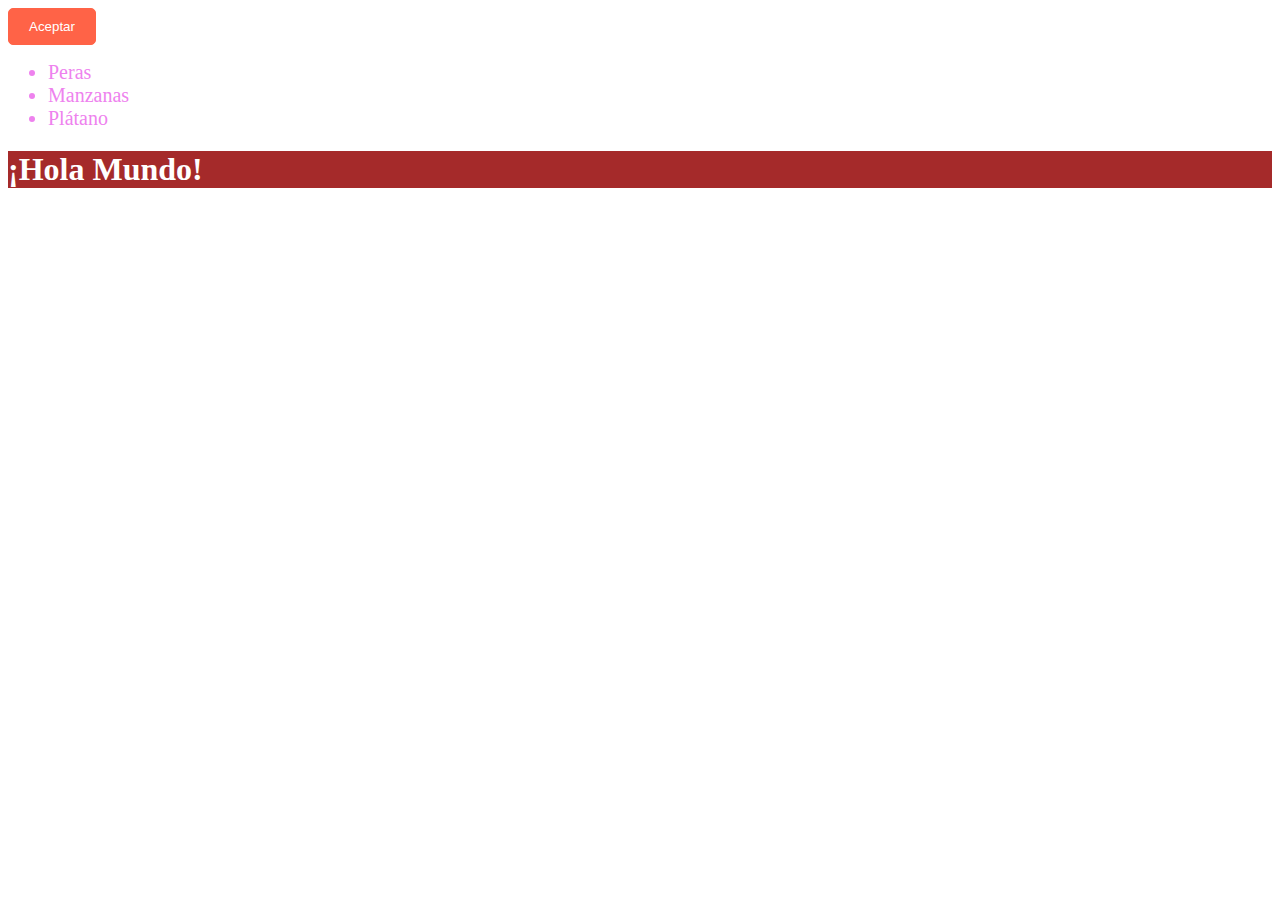
<file: 1.implementacion-main/index.html>
<!DOCTYPE html>
<html lang="es">
<head>
    <meta charset="UTF-8">
    <meta name="viewport" content="width=device-width, initial-scale=1.0">
    <title>Implementación de CSS</title>
    <!-- Implementación de CSS mediante archivo externo -->
    <link rel="stylesheet" href="css/styles.css">
</head>
<body>
    <!-- Implementación de CSS con el elemento style -->
    <style>
        li {
            font-size: 20px;
            color: violet;
        }
    </style>
    <button>Aceptar</button>
    <ul>
        <li>Peras</li>
        <li>Manzanas</li>
        <li>Plátano</li>
    </ul>
    <!-- Implementación de CSS con el atributo style -->
    <h1 style="background-color: brown; color: white;">¡Hola Mundo!</h1>
</body>
</html>
</file>
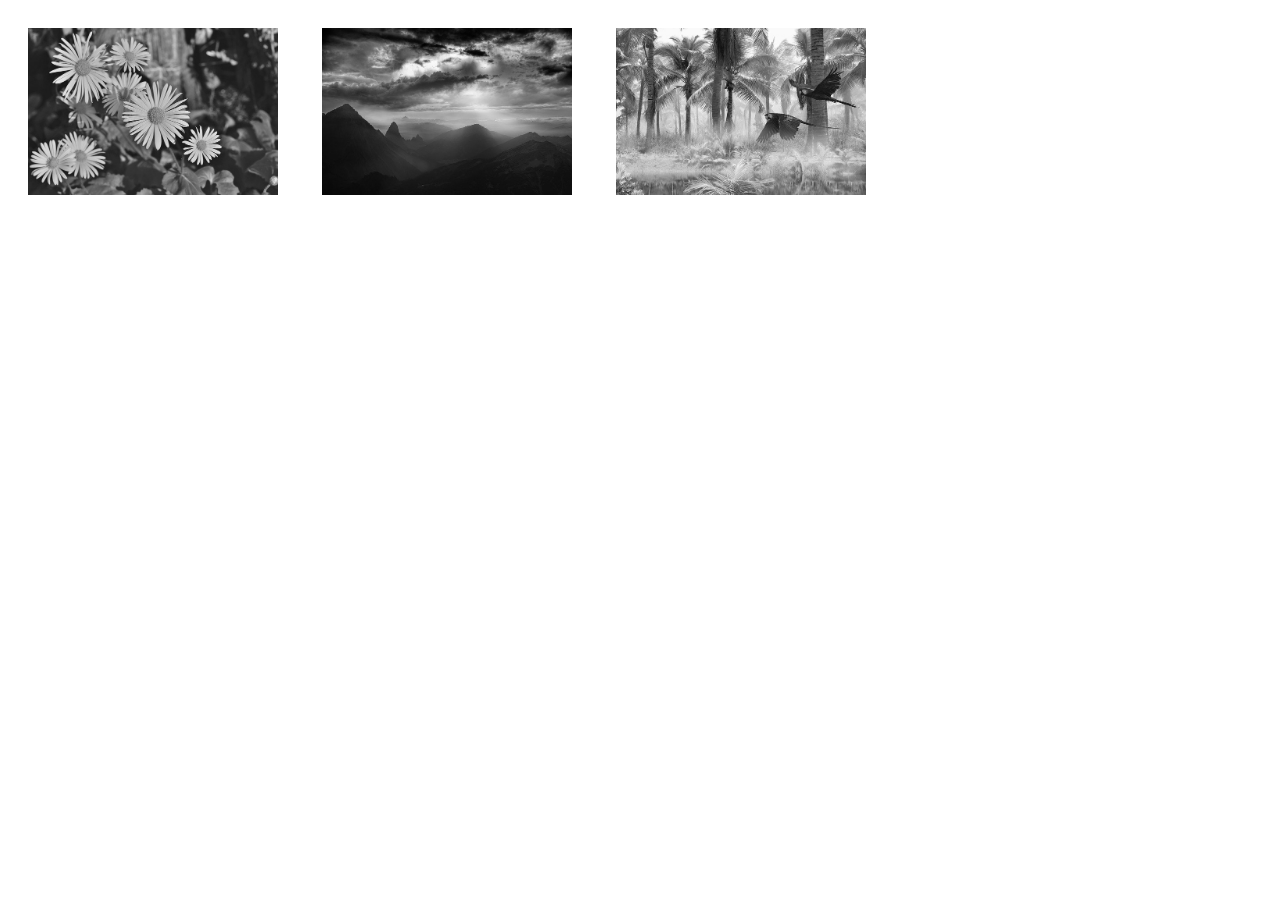
<file: 10.filtros-main/index.html>
<!DOCTYPE html>
<html lang="es">
<head>
    <meta charset="UTF-8">
    <meta name="viewport" content="width=device-width, initial-scale=1.0">
    <title>Filtros en CSS</title>
    <link rel="stylesheet" href="css/styles.css">
</head>
<body>
    <img src="img/imagen1.jpg" alt="Ejemplo de imagen">
    <img src="img/imagen2.jpg" alt="Ejemplo de imagen">
    <img src="img/imagen3.jpg" alt="Ejemplo de imagen">
</body>
</html>
</file>
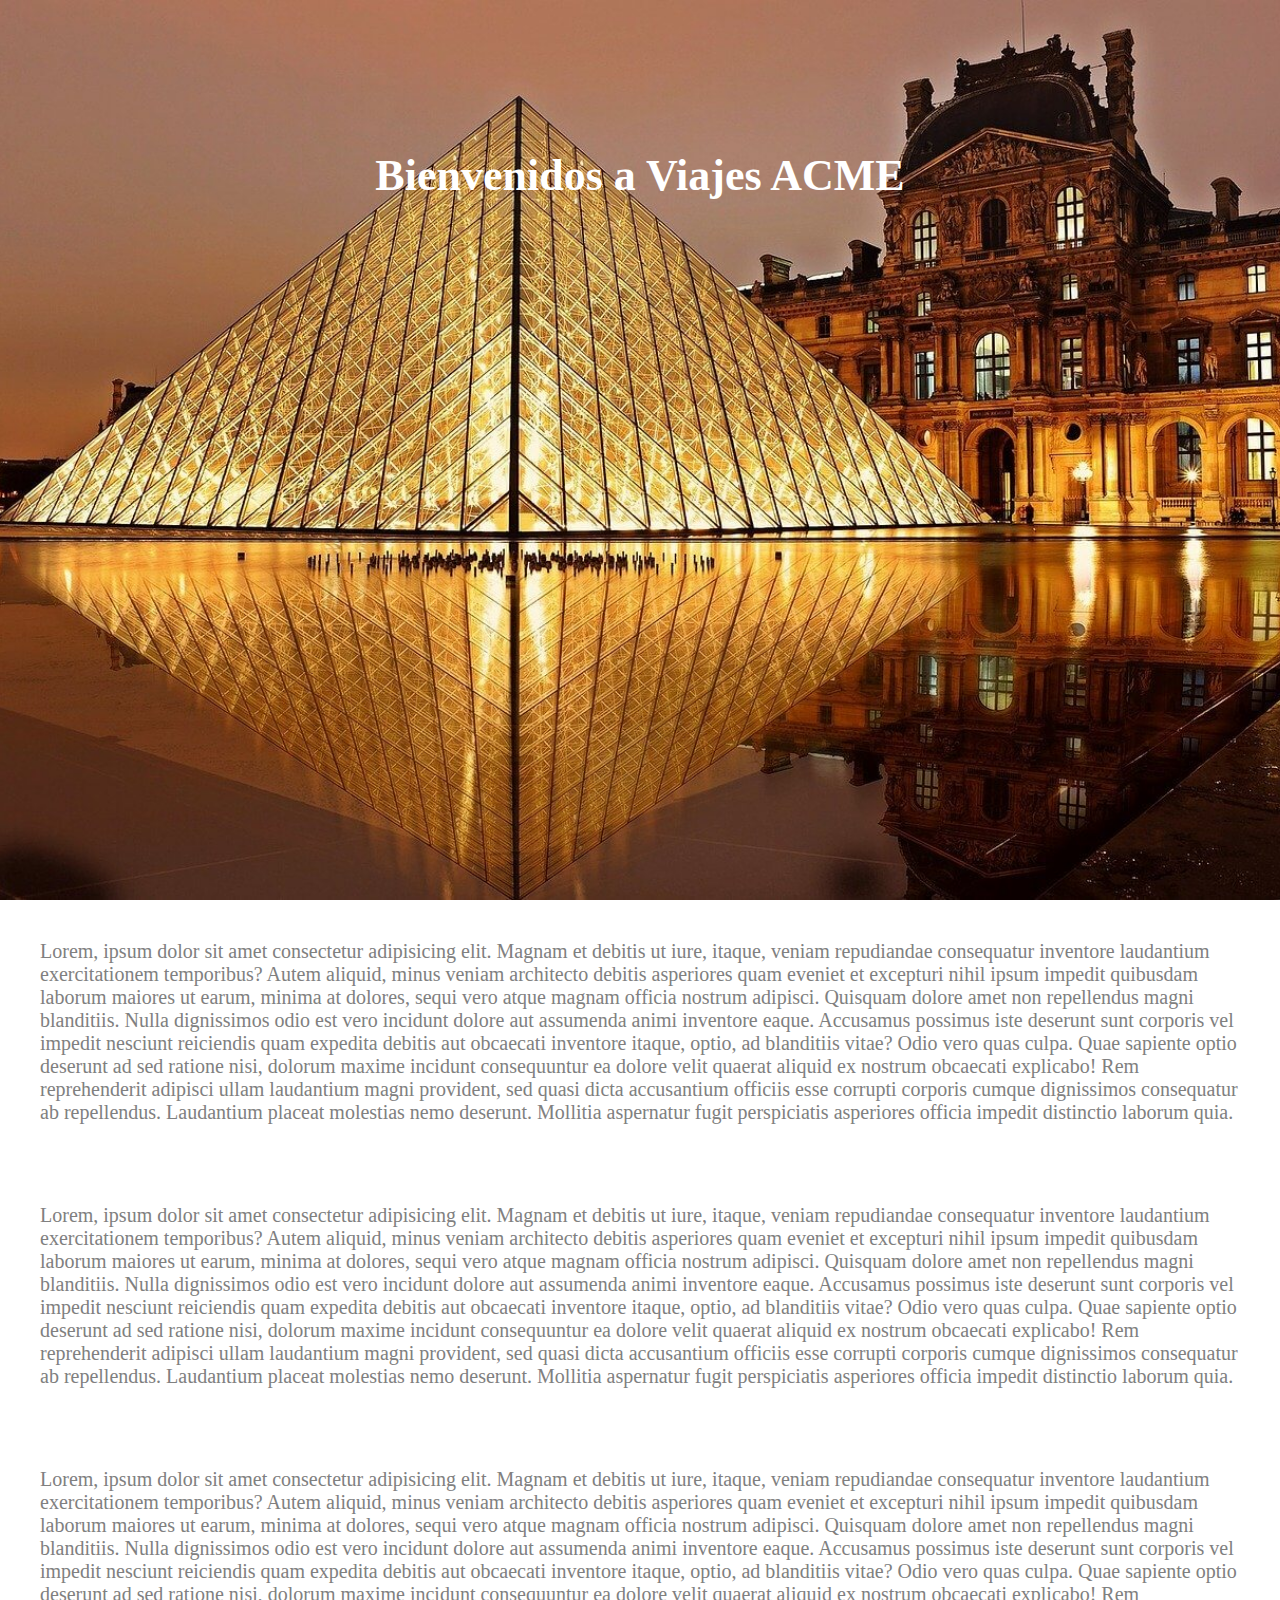
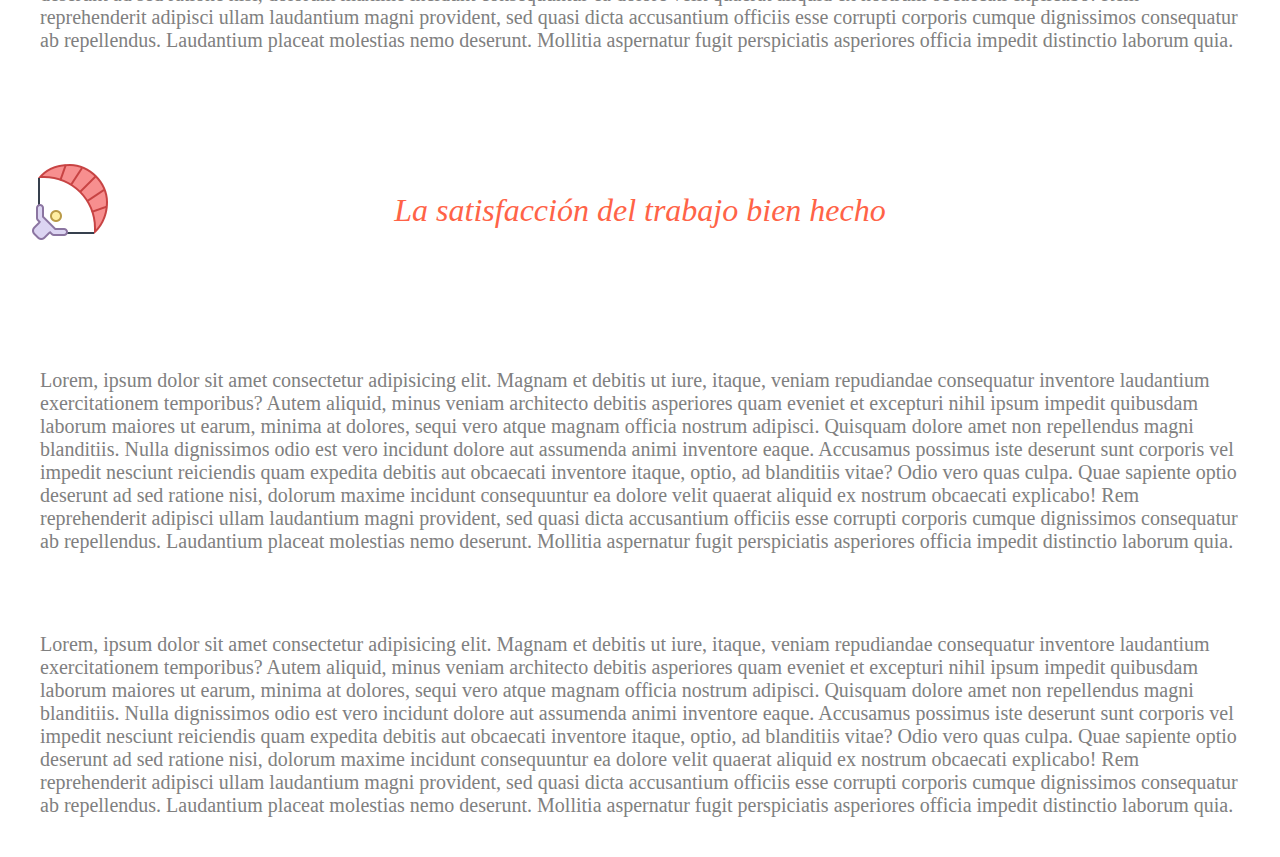
<file: 11.fondos_imagenes-main/index.html>
<!DOCTYPE html>
<html lang="es">
<head>
    <meta charset="UTF-8">
    <meta name="viewport" content="width=device-width, initial-scale=1.0">
    <title>Fondos con imágenes grandes</title>
    <link rel="stylesheet" href="css/styles.css">
</head>
<body>
    <div class="hero">
        <h1>Bienvenidos a Viajes ACME</h1>
    </div>
    <div class="row">
        <p>Lorem, ipsum dolor sit amet consectetur adipisicing elit. Magnam et debitis ut iure, itaque, veniam repudiandae consequatur inventore laudantium exercitationem temporibus? Autem aliquid, minus veniam architecto debitis asperiores quam eveniet et excepturi nihil ipsum impedit quibusdam laborum maiores ut earum, minima at dolores, sequi vero atque magnam officia nostrum adipisci. Quisquam dolore amet non repellendus magni blanditiis. Nulla dignissimos odio est vero incidunt dolore aut assumenda animi inventore eaque. Accusamus possimus iste deserunt sunt corporis vel impedit nesciunt reiciendis quam expedita debitis aut obcaecati inventore itaque, optio, ad blanditiis vitae? Odio vero quas culpa. Quae sapiente optio deserunt ad sed ratione nisi, dolorum maxime incidunt consequuntur ea dolore velit quaerat aliquid ex nostrum obcaecati explicabo! Rem reprehenderit adipisci ullam laudantium magni provident, sed quasi dicta accusantium officiis esse corrupti corporis cumque dignissimos consequatur ab repellendus. Laudantium placeat molestias nemo deserunt. Mollitia aspernatur fugit perspiciatis asperiores officia impedit distinctio laborum quia.</p>
    </div>
    <div class="row">
        <p>Lorem, ipsum dolor sit amet consectetur adipisicing elit. Magnam et debitis ut iure, itaque, veniam repudiandae consequatur inventore laudantium exercitationem temporibus? Autem aliquid, minus veniam architecto debitis asperiores quam eveniet et excepturi nihil ipsum impedit quibusdam laborum maiores ut earum, minima at dolores, sequi vero atque magnam officia nostrum adipisci. Quisquam dolore amet non repellendus magni blanditiis. Nulla dignissimos odio est vero incidunt dolore aut assumenda animi inventore eaque. Accusamus possimus iste deserunt sunt corporis vel impedit nesciunt reiciendis quam expedita debitis aut obcaecati inventore itaque, optio, ad blanditiis vitae? Odio vero quas culpa. Quae sapiente optio deserunt ad sed ratione nisi, dolorum maxime incidunt consequuntur ea dolore velit quaerat aliquid ex nostrum obcaecati explicabo! Rem reprehenderit adipisci ullam laudantium magni provident, sed quasi dicta accusantium officiis esse corrupti corporis cumque dignissimos consequatur ab repellendus. Laudantium placeat molestias nemo deserunt. Mollitia aspernatur fugit perspiciatis asperiores officia impedit distinctio laborum quia.</p>
    </div>
    <div class="row">
        <p>Lorem, ipsum dolor sit amet consectetur adipisicing elit. Magnam et debitis ut iure, itaque, veniam repudiandae consequatur inventore laudantium exercitationem temporibus? Autem aliquid, minus veniam architecto debitis asperiores quam eveniet et excepturi nihil ipsum impedit quibusdam laborum maiores ut earum, minima at dolores, sequi vero atque magnam officia nostrum adipisci. Quisquam dolore amet non repellendus magni blanditiis. Nulla dignissimos odio est vero incidunt dolore aut assumenda animi inventore eaque. Accusamus possimus iste deserunt sunt corporis vel impedit nesciunt reiciendis quam expedita debitis aut obcaecati inventore itaque, optio, ad blanditiis vitae? Odio vero quas culpa. Quae sapiente optio deserunt ad sed ratione nisi, dolorum maxime incidunt consequuntur ea dolore velit quaerat aliquid ex nostrum obcaecati explicabo! Rem reprehenderit adipisci ullam laudantium magni provident, sed quasi dicta accusantium officiis esse corrupti corporis cumque dignissimos consequatur ab repellendus. Laudantium placeat molestias nemo deserunt. Mollitia aspernatur fugit perspiciatis asperiores officia impedit distinctio laborum quia.</p>
    </div>
    <div class="parallax">
        <p>La satisfacción del trabajo bien hecho</p>
    </div>
    <div class="row">
        <p>Lorem, ipsum dolor sit amet consectetur adipisicing elit. Magnam et debitis ut iure, itaque, veniam repudiandae consequatur inventore laudantium exercitationem temporibus? Autem aliquid, minus veniam architecto debitis asperiores quam eveniet et excepturi nihil ipsum impedit quibusdam laborum maiores ut earum, minima at dolores, sequi vero atque magnam officia nostrum adipisci. Quisquam dolore amet non repellendus magni blanditiis. Nulla dignissimos odio est vero incidunt dolore aut assumenda animi inventore eaque. Accusamus possimus iste deserunt sunt corporis vel impedit nesciunt reiciendis quam expedita debitis aut obcaecati inventore itaque, optio, ad blanditiis vitae? Odio vero quas culpa. Quae sapiente optio deserunt ad sed ratione nisi, dolorum maxime incidunt consequuntur ea dolore velit quaerat aliquid ex nostrum obcaecati explicabo! Rem reprehenderit adipisci ullam laudantium magni provident, sed quasi dicta accusantium officiis esse corrupti corporis cumque dignissimos consequatur ab repellendus. Laudantium placeat molestias nemo deserunt. Mollitia aspernatur fugit perspiciatis asperiores officia impedit distinctio laborum quia.</p>
    </div>
    <div class="row">
        <p>Lorem, ipsum dolor sit amet consectetur adipisicing elit. Magnam et debitis ut iure, itaque, veniam repudiandae consequatur inventore laudantium exercitationem temporibus? Autem aliquid, minus veniam architecto debitis asperiores quam eveniet et excepturi nihil ipsum impedit quibusdam laborum maiores ut earum, minima at dolores, sequi vero atque magnam officia nostrum adipisci. Quisquam dolore amet non repellendus magni blanditiis. Nulla dignissimos odio est vero incidunt dolore aut assumenda animi inventore eaque. Accusamus possimus iste deserunt sunt corporis vel impedit nesciunt reiciendis quam expedita debitis aut obcaecati inventore itaque, optio, ad blanditiis vitae? Odio vero quas culpa. Quae sapiente optio deserunt ad sed ratione nisi, dolorum maxime incidunt consequuntur ea dolore velit quaerat aliquid ex nostrum obcaecati explicabo! Rem reprehenderit adipisci ullam laudantium magni provident, sed quasi dicta accusantium officiis esse corrupti corporis cumque dignissimos consequatur ab repellendus. Laudantium placeat molestias nemo deserunt. Mollitia aspernatur fugit perspiciatis asperiores officia impedit distinctio laborum quia.</p>
    </div>
</body>
</html>
</file>
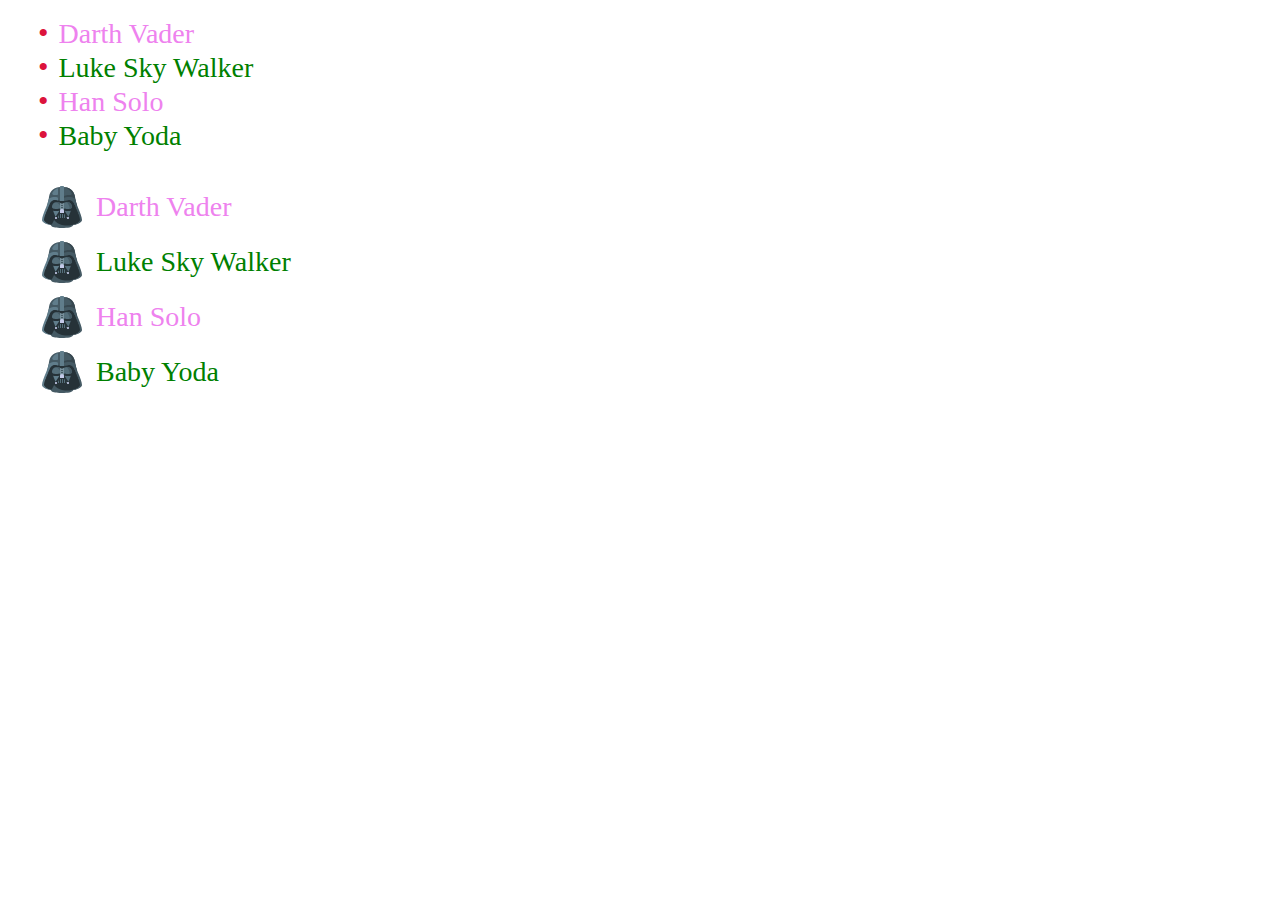
<file: 12.listas-main/index.html>
<!DOCTYPE html>
<html lang="es">
<head>
    <meta charset="UTF-8">
    <meta name="viewport" content="width=device-width, initial-scale=1.0">
    <title>Listas en CSS</title>
    <link rel="stylesheet" href="css/styles.css">
</head>
<body>
    <ul>
        <li>Darth Vader</li>
        <li>Luke Sky Walker</li>
        <li>Han Solo</li>
        <li>Baby Yoda</li>
    </ul>
    <ul class="darth-vader">
        <li>Darth Vader</li>
        <li>Luke Sky Walker</li>
        <li>Han Solo</li>
        <li>Baby Yoda</li>
    </ul>
</body>
</html>
</file>
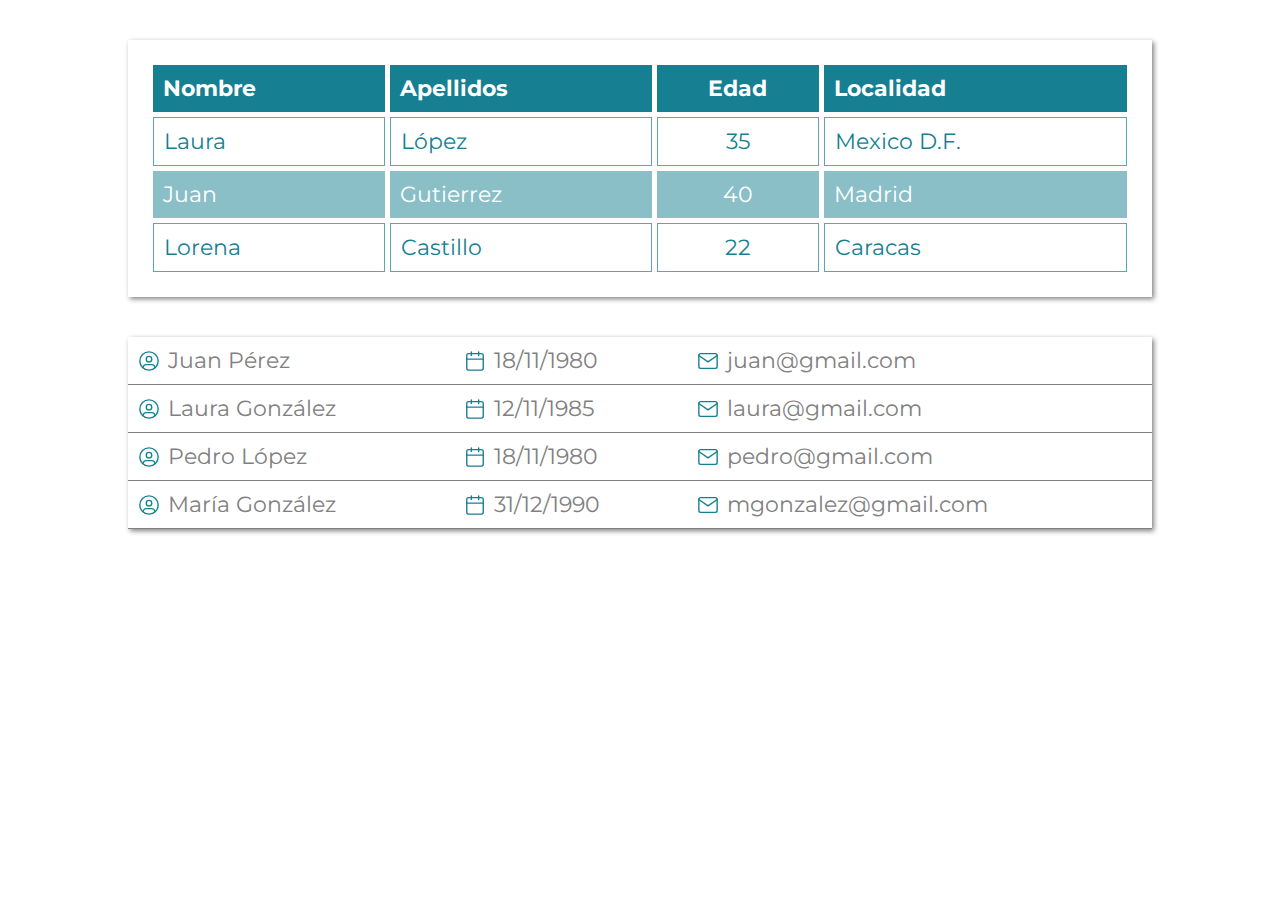
<file: 13.tablas-main/index.html>
<!DOCTYPE html>
<html lang="es">
<head>
    <meta charset="UTF-8">
    <meta name="viewport" content="width=device-width, initial-scale=1.0">
    <title>Tablas en CSS</title>
    <link rel="stylesheet" href="css/styles.css">
</head>
<body>
    <table>
        <tr>
            <th>Nombre</th>
            <th>Apellidos</th>
            <th>Edad</th>
            <th>Localidad</th>
        </tr>
        <tr>
            <td>Laura</td>
            <td>López</td>
            <td>35</td>
            <td>Mexico D.F.</td>
        </tr>
        <tr>
            <td>Juan</td>
            <td>Gutierrez</td>
            <td>40</td>
            <td>Madrid</td>
        </tr>
        <tr>
            <td>Lorena</td>
            <td>Castillo</td>
            <td>22</td>
            <td>Caracas</td>
        </tr>
    </table>
    <table class="sin-cabecera">
        <tr>
            <td><span><img src="img/user-circle.svg" alt="icono usuario"> Juan Pérez</span></td>
            <td><span><img src="img/calendar.svg" alt="icono calendario"> 18/11/1980</span></td>
            <td><span><img src="img/mail.svg" alt="icono email"> juan@gmail.com</span></td>
        </tr>
        <tr>
            <td><span><img src="img/user-circle.svg" alt="icono usuario"> Laura González</span></td>
            <td><span><img src="img/calendar.svg" alt="icono calendario"> 12/11/1985</span></td>
            <td><span><img src="img/mail.svg" alt="icono email"> laura@gmail.com</span></td>
        </tr>
        <tr>
            <td><span><img src="img/user-circle.svg" alt="icono usuario"> Pedro López</span></td>
            <td><span><img src="img/calendar.svg" alt="icono calendario"> 18/11/1980</span></td>
            <td><span><img src="img/mail.svg" alt="icono email"> pedro@gmail.com</span></td>
        </tr>
        <tr>
            <td><span><img src="img/user-circle.svg" alt="icono usuario"> María González</span></td>
            <td><span><img src="img/calendar.svg" alt="icono calendario"> 31/12/1990</span></td>
            <td><span><img src="img/mail.svg" alt="icono email"> mgonzalez@gmail.com</span></td>
        </tr>
    </table>
</body>
</html>
</file>
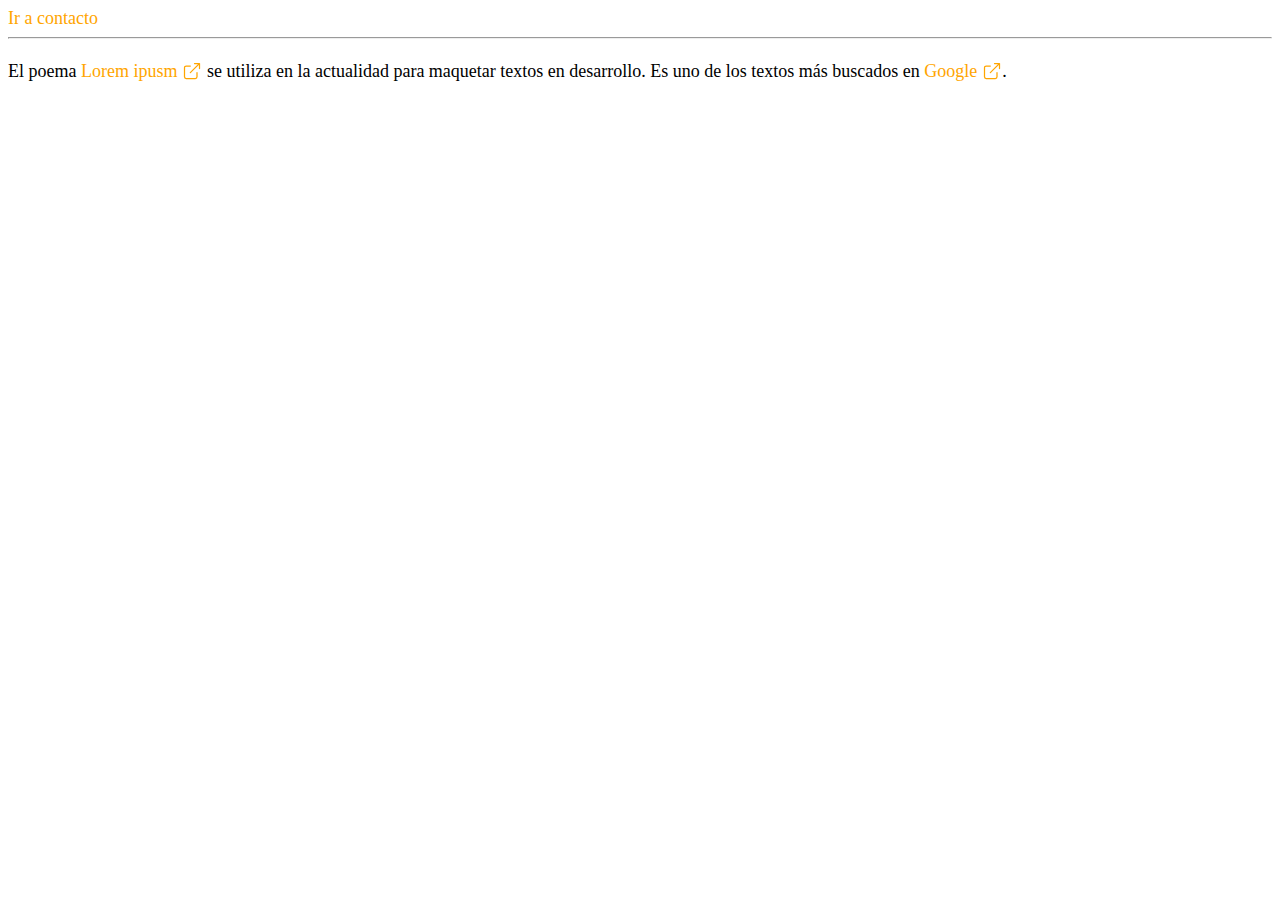
<file: 14.enlaces-main/index.html>
<!DOCTYPE html>
<html lang="es">
<head>
    <meta charset="UTF-8">
    <meta name="viewport" content="width=device-width, initial-scale=1.0">
    <title>Enlaces en CSS</title>
    <link rel="stylesheet" href="css/styles.css">
</head>
<body>
    <a href="contacto.html">Ir a contacto</a>
    <hr>
    <p>
        El poema  <a href="https://es.wikipedia.org/wiki/Lorem_ipsum" target="_blank">Lorem ipusm</a> se utiliza en
        la actualidad para maquetar textos en desarrollo. Es uno de los textos más 
        buscados en <a href="https://google.com">Google</a>.
    </p>
</body>
</html>
</file>
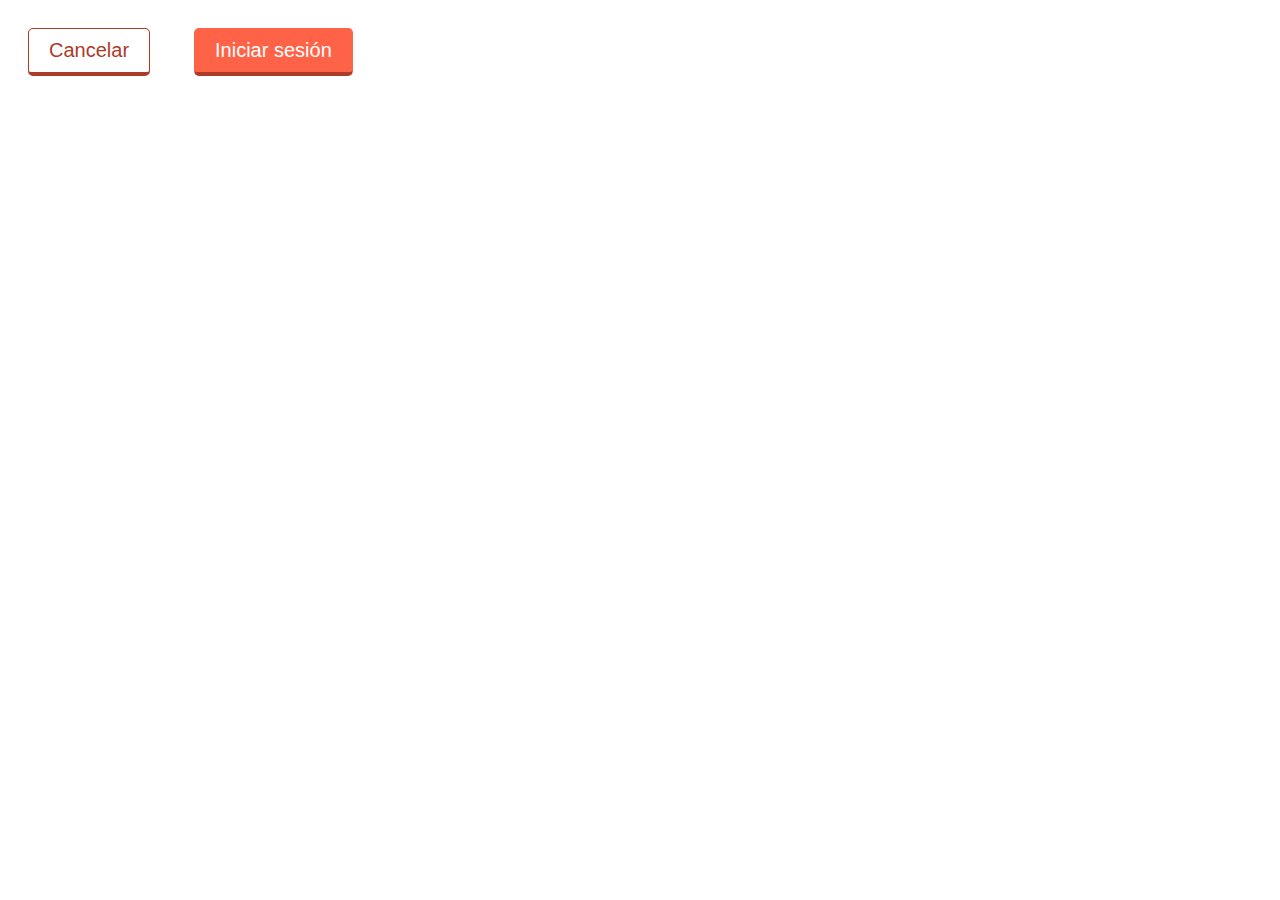
<file: 15.botones-main/index.html>
<!DOCTYPE html>
<html lang="es">
<head>
    <meta charset="UTF-8">
    <meta name="viewport" content="width=device-width, initial-scale=1.0">
    <title>Botones en CSS</title>
    <link rel="stylesheet" href="css/styles.css">
</head>
<body>
    <button class="outline">Cancelar</button>
    <button>Iniciar sesión</button>
</body>
</html>
</file>
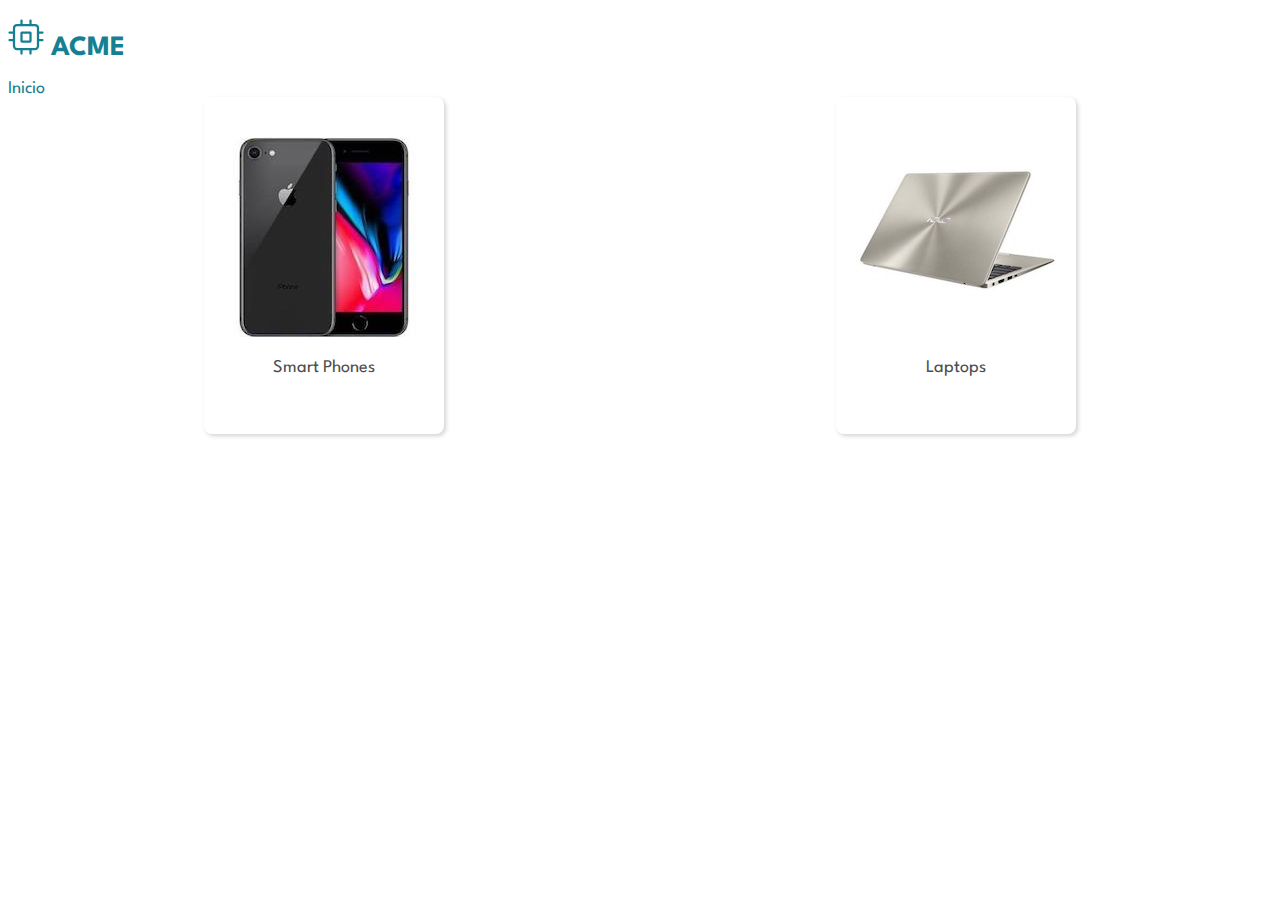
<file: 16.breadcrumbs-main/index.html>
<!DOCTYPE html>
<html lang="es">
<head>
    <meta charset="UTF-8">
    <meta name="viewport" content="width=device-width, initial-scale=1.0">
    <title>Breadcrumbs en CSS</title>
    <link rel="stylesheet" href="css/styles.css">
</head>
<body>
    <h1><img src="img/cpu.svg" alt="Logo"> ACME</h1>
    <div class="breadcrumbs">
        <span>Inicio</span>
    </div>
    <nav>
        <a href="smartphones.html">
            <div class="card">
                <img src="img/smartphone.jpeg" alt="Smart Phones">
                <p>Smart Phones</p>
            </div>
        </a>
        <a href="laptops.html">
            <div class="card">
                <img src="img/laptop.jpg" alt="Laptops">
                <p>Laptops</p>
            </div>
        </a>
    </nav>
</body>
</html>
</file>
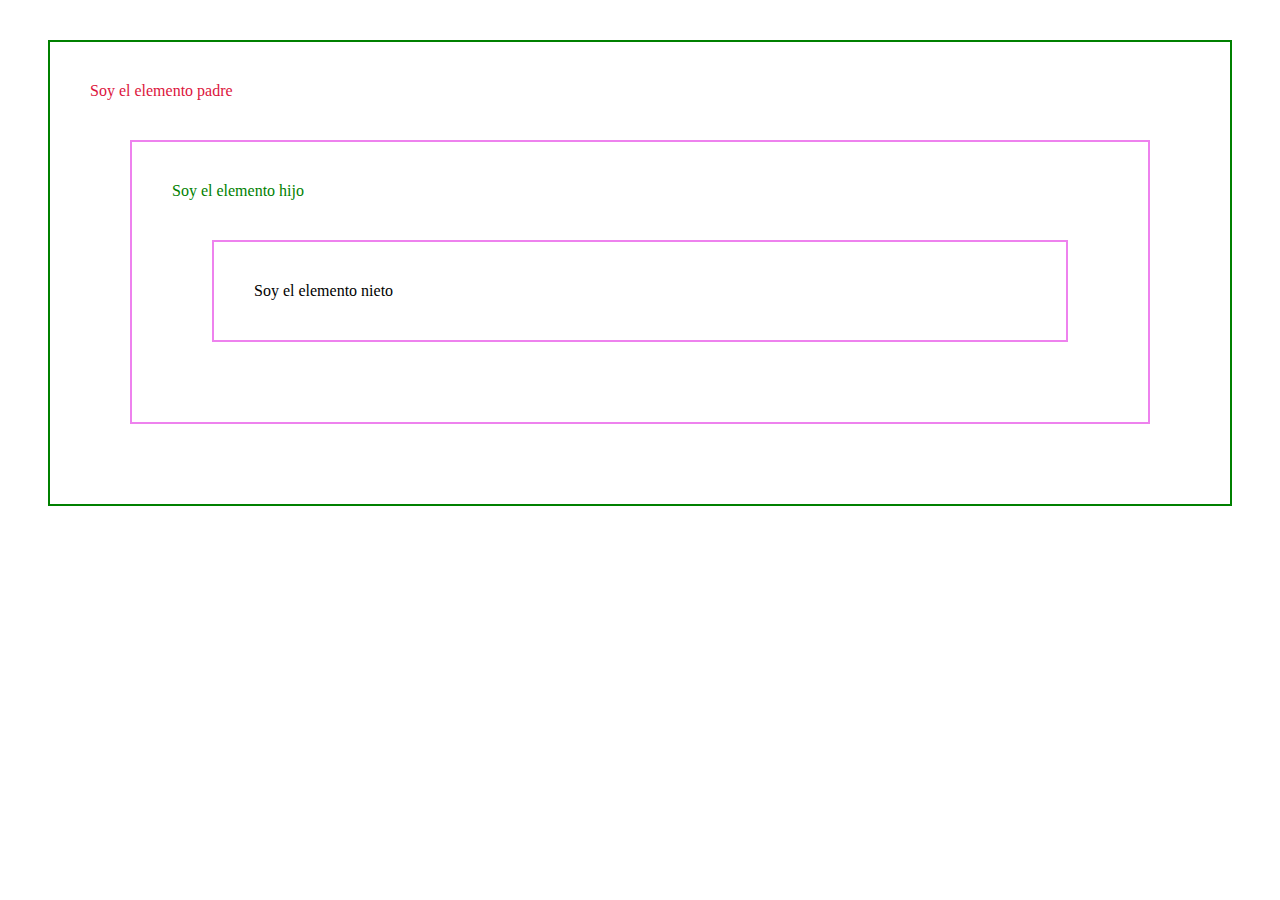
<file: 17.Herencia-main/index.html>
<!DOCTYPE html>
<html lang="es">
<head>
    <meta charset="UTF-8">
    <meta name="viewport" content="width=device-width, initial-scale=1.0">
    <title>Herencia en CSS</title>
    <link rel="stylesheet" href="css/styles.css">
</head>
<body>
    <div class="padre">
        Soy el elemento padre
        <div class="hijo">
            Soy el elemento hijo
            <div class="nieto">
                Soy el elemento nieto
            </div>
        </div>
    </div>
</body>
</html>
</file>
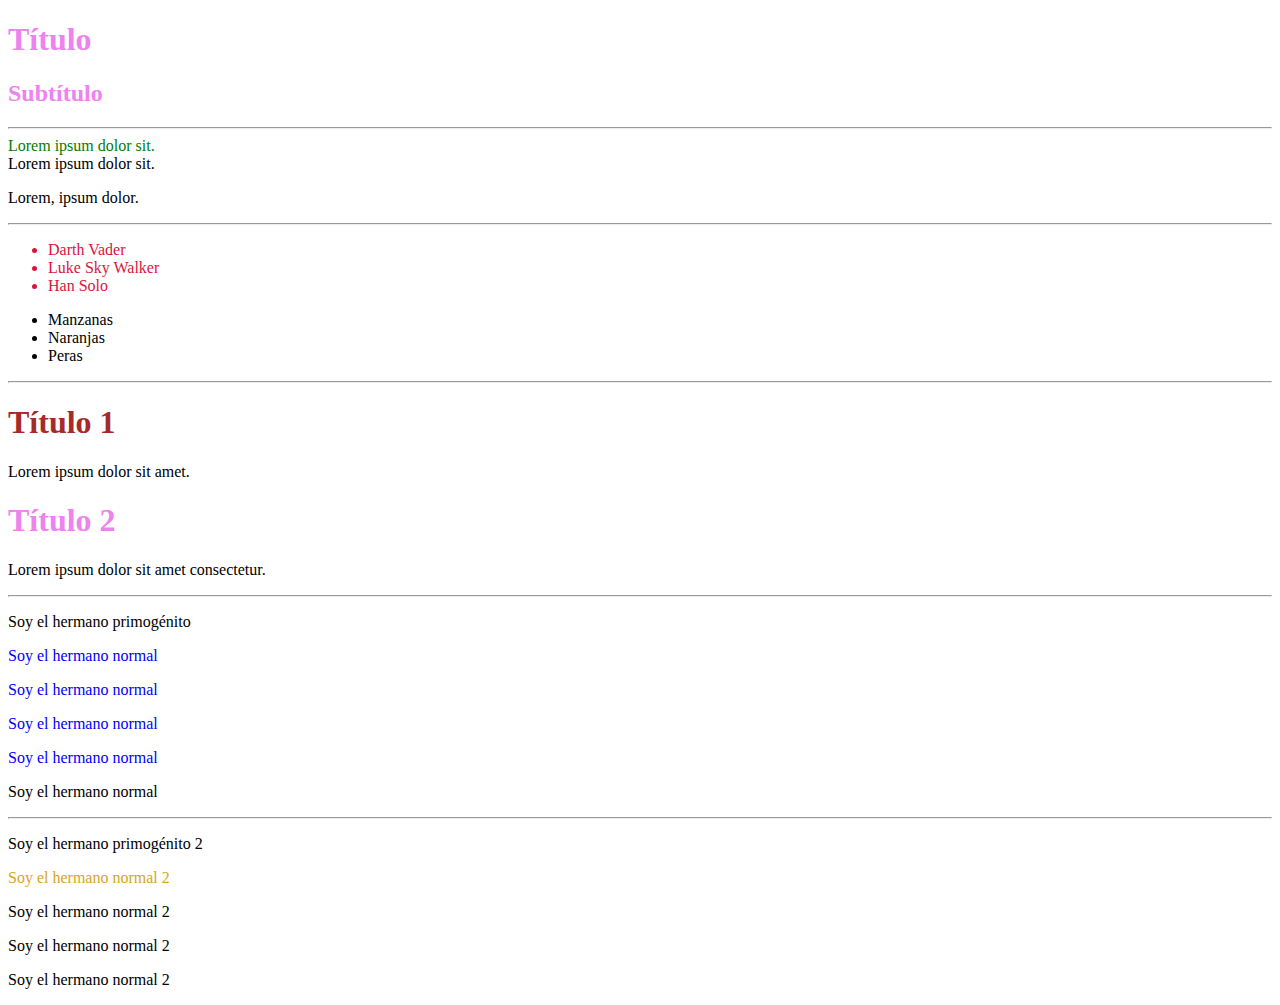
<file: 18.Combinacion_selectores-main/index.html>
<!DOCTYPE html>
<html lang="en">
<head>
    <meta charset="UTF-8">
    <meta name="viewport" content="width=device-width, initial-scale=1.0">
    <title>Combinación de selectores</title>
    <link rel="stylesheet" href="css/styles.css">
</head>
<body>
    <h1>Título</h1>
    <h2>Subtítulo</h2>
    <hr>
    <div class="texto">Lorem ipsum dolor sit.</div>
    <div>Lorem ipsum dolor sit.</div>
    <p class="texto">Lorem, ipsum dolor.</p>
    <hr>
    <ul class="star-wars">
        <li>Darth Vader</li>
        <li>Luke Sky Walker</li>
        <li>Han Solo</li>
    </ul>
    <ul>
        <li>Manzanas</li>
        <li>Naranjas</li>
        <li>Peras</li>
    </ul>
    <hr>
    <div class="contenedor">
        <h1>Título 1</h1>
        <p>Lorem ipsum dolor sit amet.</p>
        <div>
            <h1>Título 2</h1>
            <p>Lorem ipsum dolor sit amet consectetur.</p>
        </div>
    </div>
    <hr>
    <div>
        <p class="primogenito">Soy el hermano primogénito</p>
        <p class="hermano-normal">Soy el hermano normal</p>
        <p class="hermano-normal">Soy el hermano normal</p>
        <p class="hermano-normal">Soy el hermano normal</p>
        <p class="hermano-normal">Soy el hermano normal</p>
    </div>
    <p class="hermano-normal">Soy el hermano normal</p>
    <hr>
    <div>
        <p class="primogenito-2">Soy el hermano primogénito 2</p>
        <p class="hermano-normal-2">Soy el hermano normal 2</p>
        <p class="hermano-normal-2">Soy el hermano normal 2</p>
        <p class="hermano-normal-2">Soy el hermano normal 2</p>
        <p class="hermano-normal-2">Soy el hermano normal 2</p>
    </div>
</body>
</html>
</file>
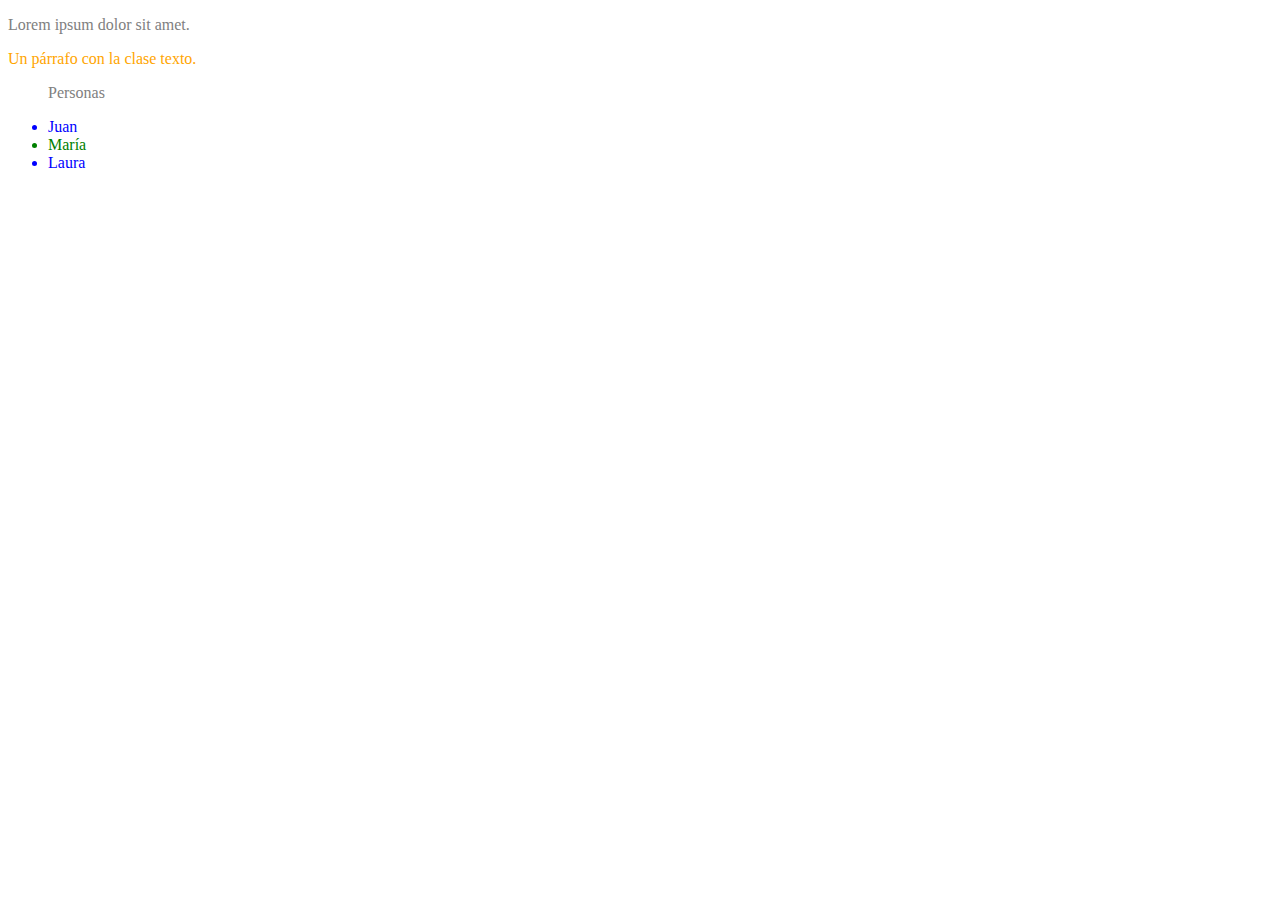
<file: 19.Prioridad-main/index.html>
<!DOCTYPE html>
<html lang="en">
<head>
    <meta charset="UTF-8">
    <meta name="viewport" content="width=device-width, initial-scale=1.0">
    <title>Prioridad en CSS</title>
    <link rel="stylesheet" href="css/styles.css">
</head>
<body>
    <!-- <style>
        p {
            color: crimson;
        }
    </style>
    <p style="color: green">Lorem, ipsum dolor sit amet consectetur adipisicing elit. Itaque, atque.</p> -->
    <p>Lorem ipsum dolor sit amet.</p>
    <p class="texto">Un párrafo con la clase texto.</p>
    <ul>
        <p>Personas</p>
        <li>Juan</li>
        <li class="destacado">María</li>
        <li>Laura</li>
    </ul>
</body>
</html>
</file>
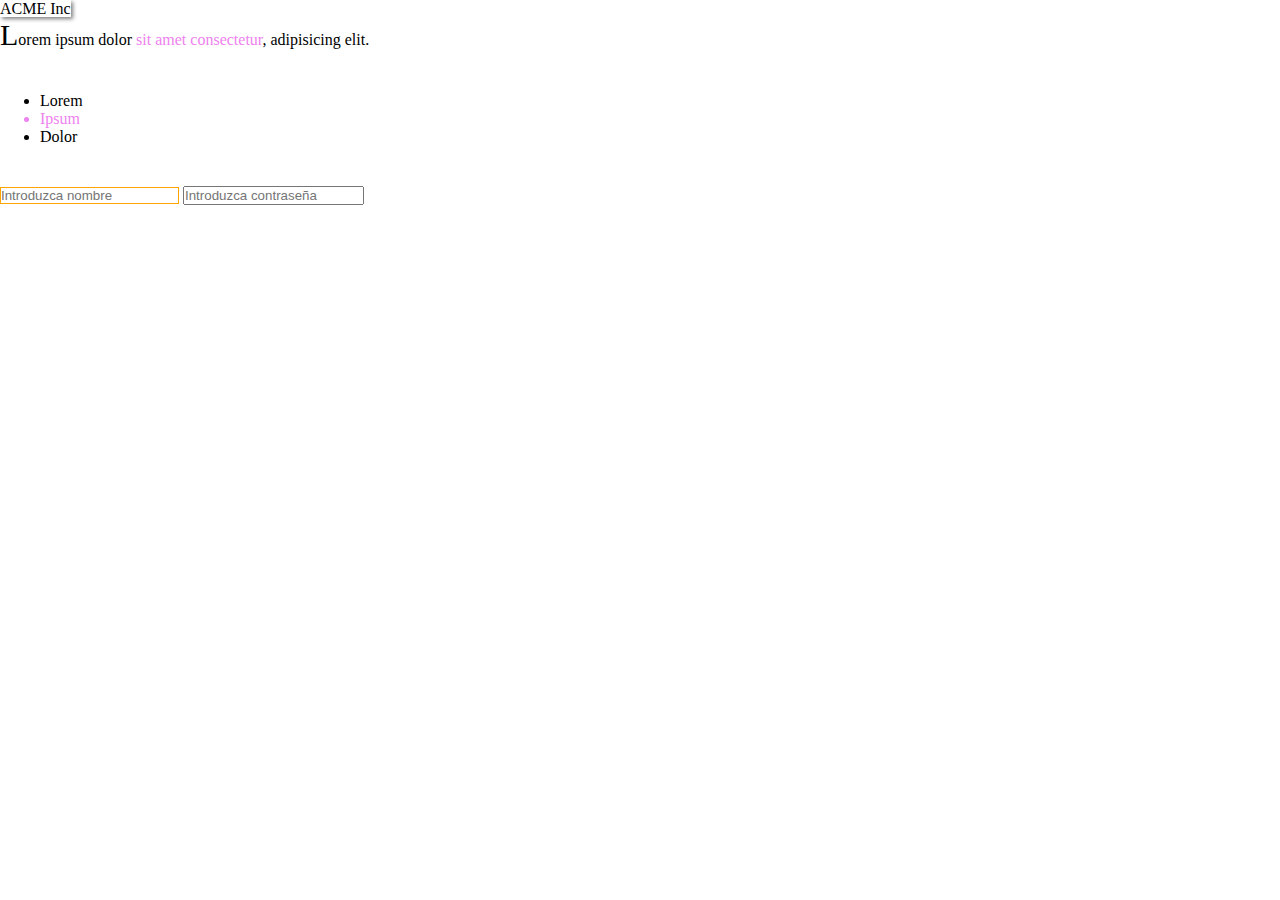
<file: 2.selectores-main/index.html>
<!DOCTYPE html>
<html lang="es">
<head>
    <meta charset="UTF-8">
    <meta name="viewport" content="width=device-width, initial-scale=1.0">
    <title>Selectores en CSS</title>
    <link rel="stylesheet" href="css/styles.css">
</head>
<body>
    <span id="logo">ACME Inc</span>
    <p>Lorem ipsum dolor <span class="destacada">sit amet consectetur</span>, adipisicing elit.</p>
    <ul>
        <li>Lorem</li>
        <li class="destacada">Ipsum</li>
        <li>Dolor</li>
    </ul>
    <input type="text" placeholder="Introduzca nombre">
    <input type="password" placeholder="Introduzca contraseña">
</body>
</html>
</file>
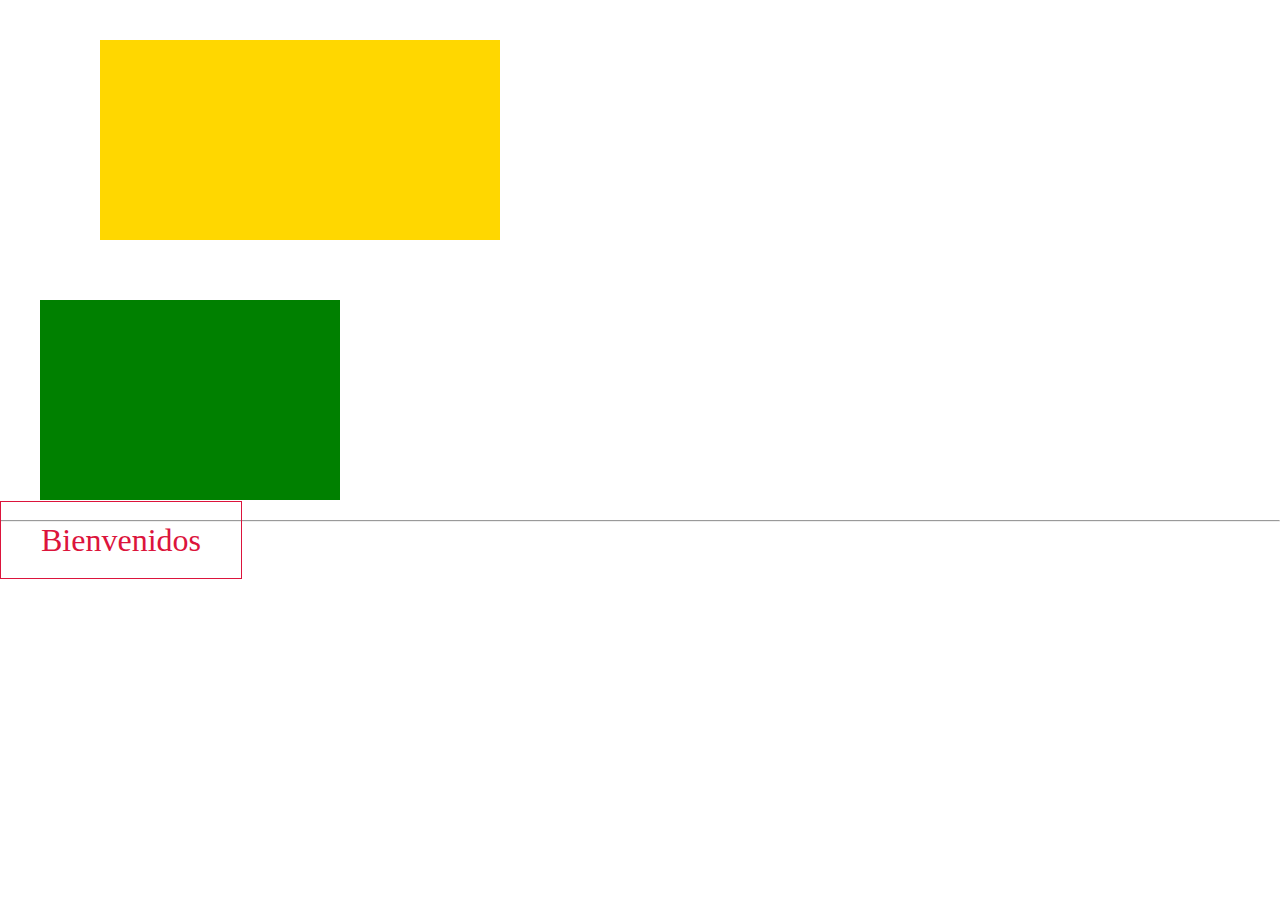
<file: 5.margin_&_padding-main/index.html>
<!DOCTYPE html>
<html lang="es">
<head>
    <meta charset="UTF-8">
    <meta name="viewport" content="width=device-width, initial-scale=1.0">
    <title>Margin y padding en CSS</title>
    <link rel="stylesheet" href="css/styles.css">
</head>
<body>
    <div class="caja-1"></div>
    <div class="caja-2"></div>
    <hr>
    <span class="aviso">Bienvenidos</span>
</body>
</html>
</file>
<file: 1.implementacion-main/css/styles.css>
button {
    background-color: tomato;
    color: white;
    padding: 10px 20px;
    border: 1px solid tomato;
    border-radius: 5px;
}

h1 {
    color: orange;
}
</file>
<file: 10.filtros-main/css/styles.css>
img {
    width: 250px;
    margin: 20px;
    filter: grayscale(100%);
}

img:hover {
    filter: none;
}
</file>
<file: 11.fondos_imagenes-main/css/styles.css>
* {
    margin: 0;
    padding: 0;
    box-sizing: border-box;
}

.hero {
    width: 100vw;
    height: 100vh;
    background-image: url('../img/louvre-102840_1280.jpg');
    background-position: center;
    background-size: cover;
    background-repeat: no-repeat;
}

.hero h1 {
    color: white;
    padding-top: 150px;
    font-size: 44px;
    text-align: center;
}

.row {
    padding: 40px;
}

.row p {
    color: grey;
    font-size: 20px;
}

.parallax {
    padding: 60px 140px;
    background-image: url('../img/icons8-parapente-80.png'),
        url('../img/mountain-landscape-2031539_1280.jpg');
    background-size: initial, cover;
    background-repeat: no-repeat, no-repeat;
    background-position: 30px 70px, center;
    background-attachment: scroll, fixed;
}

.parallax p {
    background-color: rgba(255, 255, 255, 0.80);
    color: tomato;
    font-size: 32px;
    text-align: center;
    padding: 40px;
    font-style: italic;
}
</file>
<file: 12.listas-main/css/styles.css>
ul {
    list-style: none;
    /* list-style-position: inside; */
}

li {
    font-size: 28px;
}

/* Pseudoelemento before (renderizar un contenido antes del elemento) */

li::before {
    content: '•';
    position: relative;
    right: 10px;
    font-size: 30px;
    color: crimson;
}

.darth-vader li::before {
    content: url('../img/icons8-darth-vader.svg');
    position: relative;
    top: 15px;
    right: 10px;
}

/* Pseudoclases para elementos repetitivos */

/* li:first-child {
    color: orange;
}

li:last-child {
    color: violet;
}

li:nth-child(2) {
    color: green;
} */

li:nth-child(odd) {
    color: violet;
}

li:nth-child(even) {
    color: green;
}
</file>
<file: 13.tablas-main/css/styles.css>
@import url('https://fonts.googleapis.com/css2?family=Montserrat&display=swap');

* {
    margin: 0;
    padding: 0;
    box-sizing: border-box;
}

body {
    font-family: 'Montserrat', sans-serif;
}

table {
    width: 80%;
    margin: 40px auto;
    box-shadow: 2px 2px 5px grey;
    padding: 20px;
    border-spacing: 5px;
}

th {
    background-color: #167F92;
    color: white;
    font-size: 22px;
    padding: 10px;
}

th:nth-child(1),
th:nth-child(2),
th:nth-child(4) {
    text-align: left;
}

td {
    color: #167F92;
    font-size: 22px;
    padding: 10px;
}

tr:nth-child(even) td {
    border: solid 1px rgba(22, 128, 146, 0.7);
}

tr:nth-child(odd) td {
    background-color: rgba(22, 128, 146, 0.5);
    color: white;
}

td:nth-child(3) {
    text-align: center;
}

/* Tabla sin cabecera */

.sin-cabecera {
    border-collapse: collapse;
}

.sin-cabecera tr:nth-child(odd) td,
.sin-cabecera tr:nth-child(even) td {
    background-color: white;
    color: #808080;
    border: none;
    border-bottom: 0.5px solid #808080;
}

.sin-cabecera td:nth-child(3) {
    text-align: left;
}

.sin-cabecera td span {
    display: flex;
    align-items: center;
}

.sin-cabecera td span img {
    margin-right: 8px;
}

.sin-cabecera tr:hover td {
    background-color: rgba(128, 128, 128, 0.1);
}
</file>
<file: 14.enlaces-main/css/styles.css>
a {
    text-decoration: none;
    font-size: 18px;
    color: orange;
}

p {
    font-size: 18px;
}

a:visited {
    text-decoration: none;
    font-size: 18px;
    color: #ffa500;
}

a:hover {
    color: rgb(177, 116, 3);
}

a:visited:hover {
    color: rgb(177, 116, 3);
}

/* Utilizar selector por atributos para enlaces externos */

[href^="http"]::after {
    content: url('../img/external-link.svg');
    position: relative;
    top: 4px;
    left: 5px;
    margin-right: 5px;
}
</file>
<file: 15.botones-main/css/styles.css>
button {
    font-size: 20px;
    padding: 10px 20px;
    margin: 20px;
    background-color: tomato;
    color: white;
    border: 1px solid tomato;
    border-radius: 5px;
    border-bottom: 4px solid rgb(172, 59, 40);
    cursor: pointer;
}

button:hover {
    border: 1px solid rgb(172, 59, 40);
    background-color: rgb(172, 59, 40);
}

.outline {
    background-color: white;
    color: rgb(172, 59, 40);
    border: 1px solid rgb(172, 59, 40);
    border-bottom: 4px solid rgb(172, 59, 40);
}

.outline:hover {
    color: white;
}
</file>
<file: 16.breadcrumbs-main/css/styles.css>
@import url('https://fonts.googleapis.com/css2?family=Spartan&display=swap');

body {
    font-family: 'Spartan', sans-serif;
    font-size: 18px;
    color: #4e4e4e;
}

h1 {
    font-size: 28px;
    color: #167F92;
}

nav {
    display: flex;
    justify-content: space-around;
}

/* Enlaces como tarjetas */

a {
    text-decoration: none;
    color: #4e4e4e;
}

.card {
    padding: 40px 20px;
    border-radius: 8px;
    box-shadow: 2px 2px 4px lightgrey;
}

.card:hover {
    box-shadow: 4px 4px 6px lightgrey;
}

.card p {
    text-align: center;
}

/* Breadcrumbs */

.breadcrumbs span {
    color: #167F92;
}

.breadcrumbs a:hover {
    color: #167F92;
}
</file>
<file: 17.Herencia-main/css/styles.css>
.padre {
    border: solid 2px green;
    margin: 40px;
    padding: 40px;
    color: crimson; /* Como color es heredable se hereda en
                       los descendienes hasta que se sobreescriba la regla */
}

.hijo {
    border: solid 2px violet;
    margin: 40px;
    padding: 40px;
    color: green; /* Rompemos la herencia y prevalece esta regla sobre la 
                        que provenga del ascendiente */
}

.nieto {
    border: inherit; /* Convertir en este caso la propiedad en heredable */
    margin: 40px;
    padding: 40px;
    color: initial; /* Eliminar la herencia y establecer su valor por defecto */
}
</file>
<file: 18.Combinacion_selectores-main/css/styles.css>
/* Combinación de selectores para las mismas reglas (,) */

h1, 
h2 {
    color: violet;
}

/* Combinación de selectores unidos */

div.texto {
    color: green;
}

/* Combinación de selectores descendientes ( ) */

.star-wars li {
    color: crimson;
}

/* Combinación de selectores descendientes directos (>)  */

.contenedor > h1 {
    color: brown;
}

/* Combinación de selectores hermanos en general (~)  */

.primogenito ~ .hermano-normal {
    color: blue;
}

/* Combinación de selectorres hermanos adydacente  (+)  */

.primogenito-2 + .hermano-normal-2 {
    color: goldenrod;
}
</file>
<file: 19.Prioridad-main/css/styles.css>
/* Por la forma de implementación la prioridad es:
1.- Estilos en línea con el atributo style
2.- Estilos en el elemnto style 
3.- Archivos externos */

/* p {
    color: grey;
} */

/* Especificidad según combinación de selectores

1.- número de selectores por id #
2.- número de selectores por clase . o pseudoclase :
3.- número de elementos (nombre) o pseudoelementos :: */


p {
    color: grey; /* 001 */
}

.texto {
    color: orange; /* 010 */
}

/* Otro ejemplo */


ul .destacado {
    color: green;
}

li {
    color: red;
}

p ~ li {
    color: blue;
}

/* Operador important (mala práctica) */

/* li {
    color: pink !important;
} */
</file>
<file: 2.selectores-main/css/styles.css>
/* Selectores en CSS */

/* Selector universal */

* {
    margin: 0;
    padding: 0;
}

/* Selector por atributo id */

#logo {
    box-shadow: 2px 2px 4px grey;
}

/* Selector por clase */

.destacada {
    color: violet;
}

/* Selector por elemento */

ul {
    margin: 20px;
    padding: 20px;
}

/* Selector por atributo */

[type="text"] {
    border: 1px solid orange;
}

/* Selector pseudoclase */

.destacada:hover {
    color: white;
    background-color: violet;
}

/* Selector pseudoelemento */

p::first-letter {
    font-size: 30px;
}
</file>
<file: 5.margin_&_padding-main/css/styles.css>
* {
    margin: 0;
    padding: 0;
}

.caja-1 {
    width: 400px;
    height: 200px;
    background-color: gold;
    margin-top: 40px;
    margin-right: 20px;
    margin-bottom: 60px;
    margin-left: 100px;
}

.caja-2 {
    width: 300px;
    height: 200px;
    background-color: green;
    /* margin: 40px; Todos los lados*/
    /* margin: 40px 20px;arriba y abajo | derecha e izquierda */
    /* margin: 20px 40px 20px;  arriba | derecha e izquierda | abajo */
    margin: 20px 30px 20px 40px; /* arriba | derecha | abajo | izquierda */
}

.aviso {
    font-size: 32px;
    color: crimson;
    border: 1px solid crimson;
    padding: 20px 40px;
}
</file>
